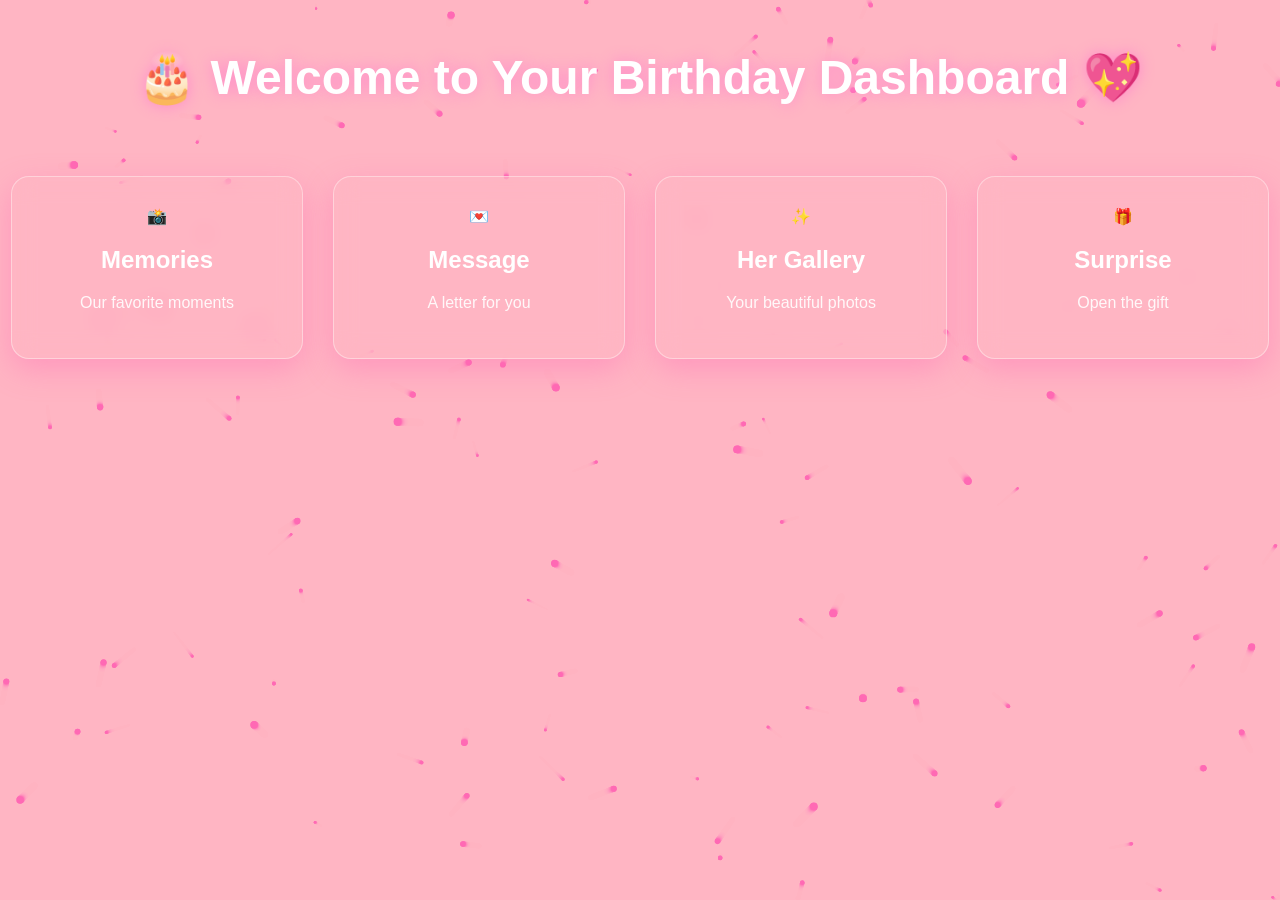
<file: index.html>
<!DOCTYPE html>
<html>
<head>
<title>Birthday Dashboard</title>

<style>

body{
    margin:0;
    font-family:"Segoe UI",sans-serif;
    text-align:center;
    overflow:hidden;
    color:white;
}

/* animated canvas background */

canvas{
    position:fixed;
    top:0;
    left:0;
    z-index:-1;
}

/* title */

h1{
    margin-top:50px;
    font-size:48px;
    color:#fff;
    text-shadow:0 0 15px #ff8acb;
}

/* dashboard layout */

.dashboard{
    display:flex;
    justify-content:center;
    flex-wrap:wrap;
    gap:30px;
    margin-top:70px;
}

/* pink glass cards */

.card{
    width:230px;
    padding:30px;
    border-radius:18px;
    text-decoration:none;
    color:white;

    background:rgba(255,182,193,0.25);
    backdrop-filter:blur(12px);

    border:1px solid rgba(255,255,255,0.4);

    box-shadow:0 10px 30px rgba(255,105,180,0.4);

    transition:0.35s;
}

.card:hover{
    transform:translateY(-10px) scale(1.05);
    box-shadow:0 20px 50px rgba(255,105,180,0.8);
}

/* subtitle */

.card p{
    opacity:0.9;
}

</style>
</head>

<body>

<canvas id="bg"></canvas>

<h1>🎂 Welcome to Your Birthday Dashboard 💖</h1>

<div class="dashboard">

<a href="memories.html" class="card">
📸 <h2>Memories</h2>
<p>Our favorite moments</p>
</a>

<a href="message.html" class="card">
💌 <h2>Message</h2>
<p>A letter for you</p>
</a>

<a href="gallery.html" class="card">
✨ <h2>Her Gallery</h2>
<p>Your beautiful photos</p>
</a>

<a href="surprise.html" class="card">
🎁 <h2>Surprise</h2>
<p>Open the gift</p>
</a>

</div>

<script>

/* pink particles background */

const canvas = document.getElementById("bg")
const ctx = canvas.getContext("2d")

canvas.width = window.innerWidth
canvas.height = window.innerHeight

let particles=[]

for(let i=0;i<120;i++){
    particles.push({
        x:Math.random()*canvas.width,
        y:Math.random()*canvas.height,
        size:Math.random()*3+1,
        speedX:(Math.random()-0.5)*0.8,
        speedY:(Math.random()-0.5)*0.8
    })
}

function animate(){

    ctx.fillStyle="rgba(255,182,193,0.15)"
    ctx.fillRect(0,0,canvas.width,canvas.height)

    particles.forEach(p=>{
        ctx.beginPath()
        ctx.arc(p.x,p.y,p.size,0,Math.PI*2)
        ctx.fillStyle="#ff69b4"
        ctx.fill()

        p.x+=p.speedX
        p.y+=p.speedY

        if(p.x<0||p.x>canvas.width) p.speedX*=-1
        if(p.y<0||p.y>canvas.height) p.speedY*=-1
    })

    requestAnimationFrame(animate)
}

animate()

</script>

</body>
</html>
</file>
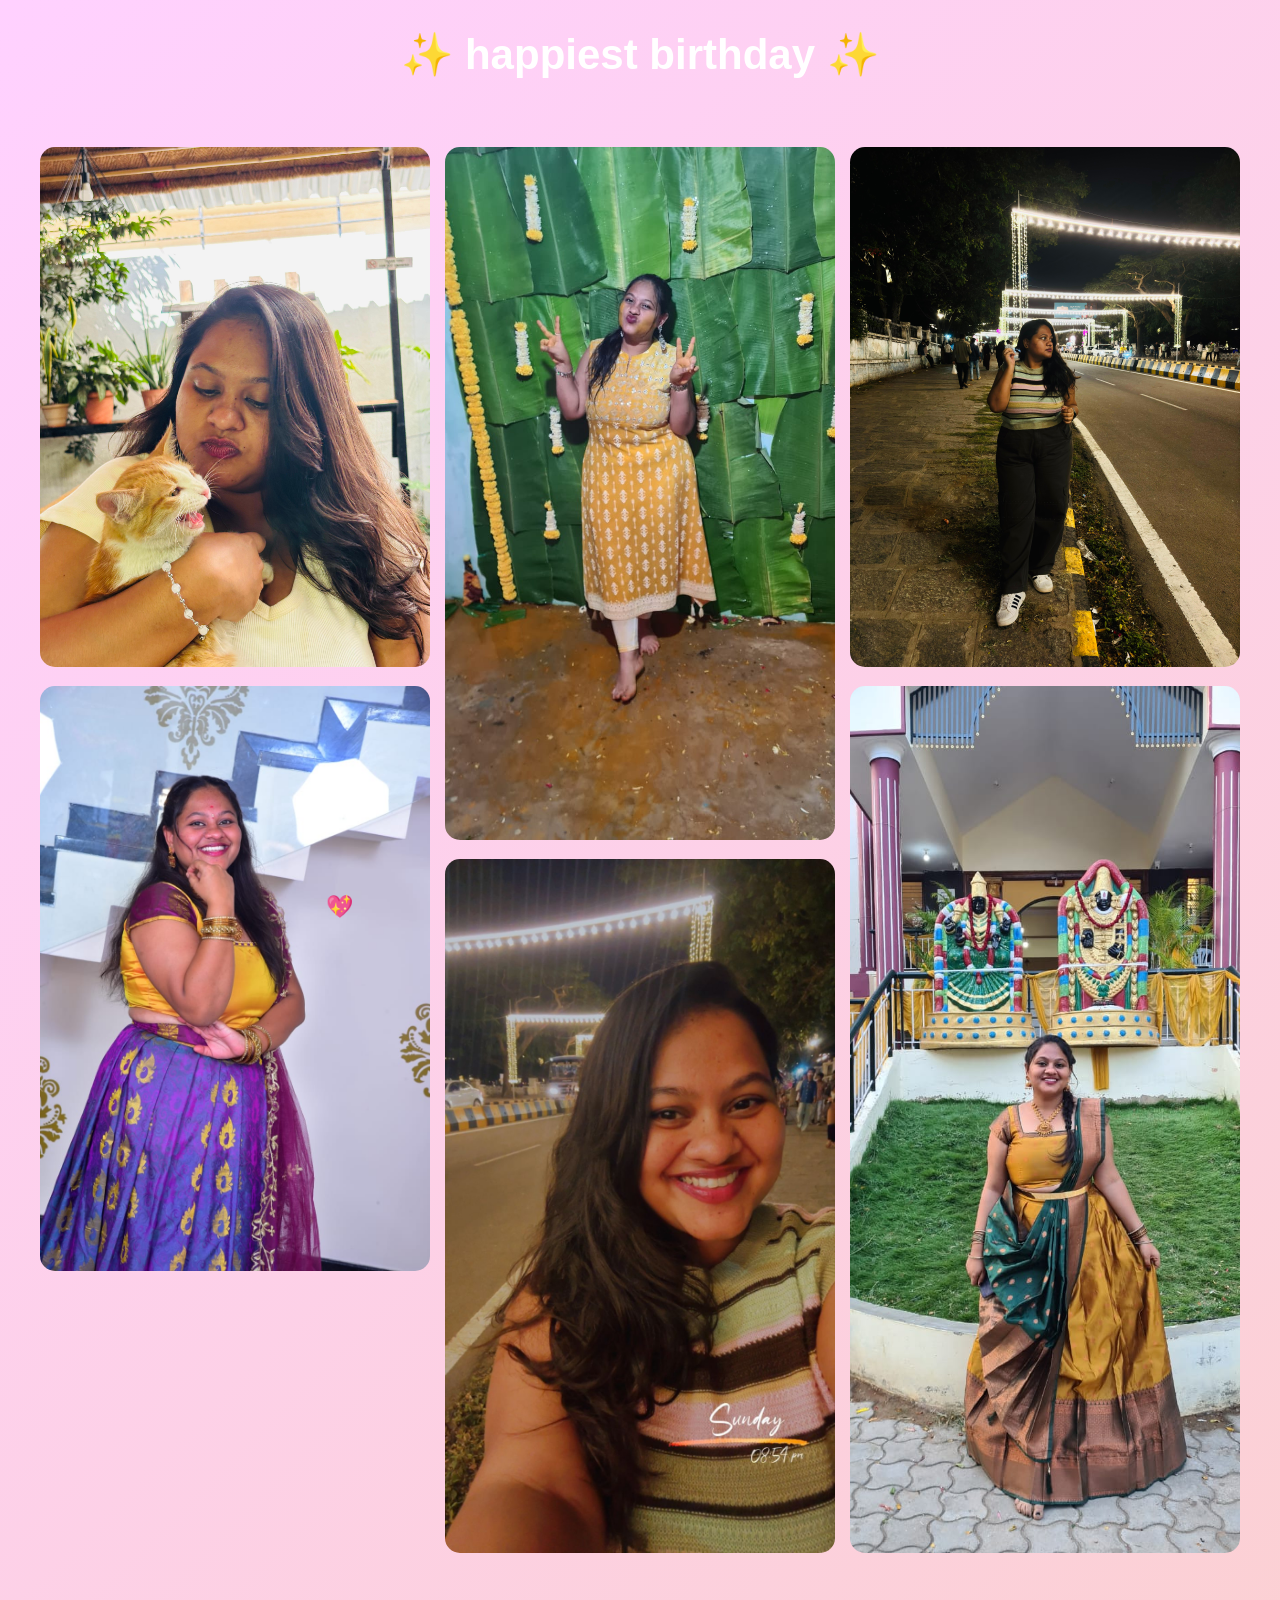
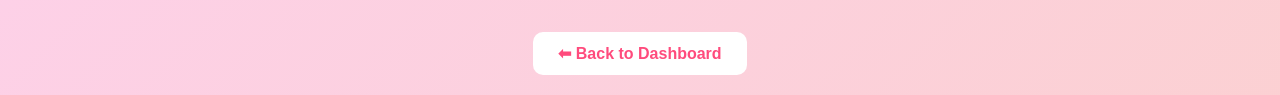
<file: gallery.html>
<!DOCTYPE html>
<html>
<head>
<title>Her Beautiful Moments</title>

<style>

body{
    margin:0;
    font-family: "Segoe UI", sans-serif;
    text-align:center;
    background: linear-gradient(-45deg,#ff9a9e,#ff7eb3,#fad0c4,#ffd1ff);
    background-size:400% 400%;
    animation: gradient 10s ease infinite;
}

@keyframes gradient{
0%{background-position:0% 50%;}
50%{background-position:100% 50%;}
100%{background-position:0% 50%;}
}

h1{
    color:white;
    margin-top:30px;
    font-size:42px;
}

/* gallery grid */

.gallery{
    column-count:3;
    column-gap:15px;
    padding:40px;
}

.gallery img{
    width:100%;
    margin-bottom:15px;
    border-radius:15px;
    cursor:pointer;
    transition:0.4s;
}

.gallery img:hover{
    transform:scale(1.05);
    box-shadow:0 10px 25px rgba(0,0,0,0.4);
}

/* fullscreen viewer */

.viewer{
    position:fixed;
    top:0;
    left:0;
    width:100%;
    height:100%;
    background:rgba(0,0,0,0.9);
    display:none;
    justify-content:center;
    align-items:center;
}

.viewer img{
    max-width:80%;
    max-height:80%;
    border-radius:15px;
}

/* back button */

.back{
    display:inline-block;
    margin:20px;
    padding:12px 25px;
    background:white;
    color:#ff4b7d;
    border-radius:10px;
    text-decoration:none;
    font-weight:bold;
}

/* floating hearts */

.heart{
    position:fixed;
    bottom:-20px;
    font-size:20px;
    animation:float 6s linear infinite;
}

@keyframes float{
0%{transform:translateY(0);opacity:1;}
100%{transform:translateY(-800px);opacity:0;}
}

</style>
</head>

<body>

<h1>✨ happiest birthday ✨</h1>

<div class="gallery">

<img src="cat.jpeg" onclick="openImage(this)">
<img src="pic1.jpg.jpeg" onclick="openImage(this)">
<img src="pic3.jpeg" onclick="openImage(this)">
<img src="pic4.jpeg" onclick="openImage(this)">
<img src="pic5.jpeg" onclick="openImage(this)">
<img src="pic2.jpeg" onclick="openImage(this)">

</div>

<div class="viewer" id="viewer" onclick="closeImage()">
<img id="fullImg">
</div>

<a class="back" href="index.html">⬅ Back to Dashboard</a>

<script>

/* open full image */

function openImage(img){
    document.getElementById("viewer").style.display="flex"
    document.getElementById("fullImg").src=img.src
}

function closeImage(){
    document.getElementById("viewer").style.display="none"
}

/* floating hearts */

function createHeart(){
    const heart=document.createElement("div")
    heart.classList.add("heart")
    heart.innerHTML="💖"
    heart.style.left=Math.random()*100+"vw"
    heart.style.fontSize=(20+Math.random()*20)+"px"

    document.body.appendChild(heart)

    setTimeout(()=>{heart.remove()},6000)
}

setInterval(createHeart,600)

</script>

</body>
</html>
</file>
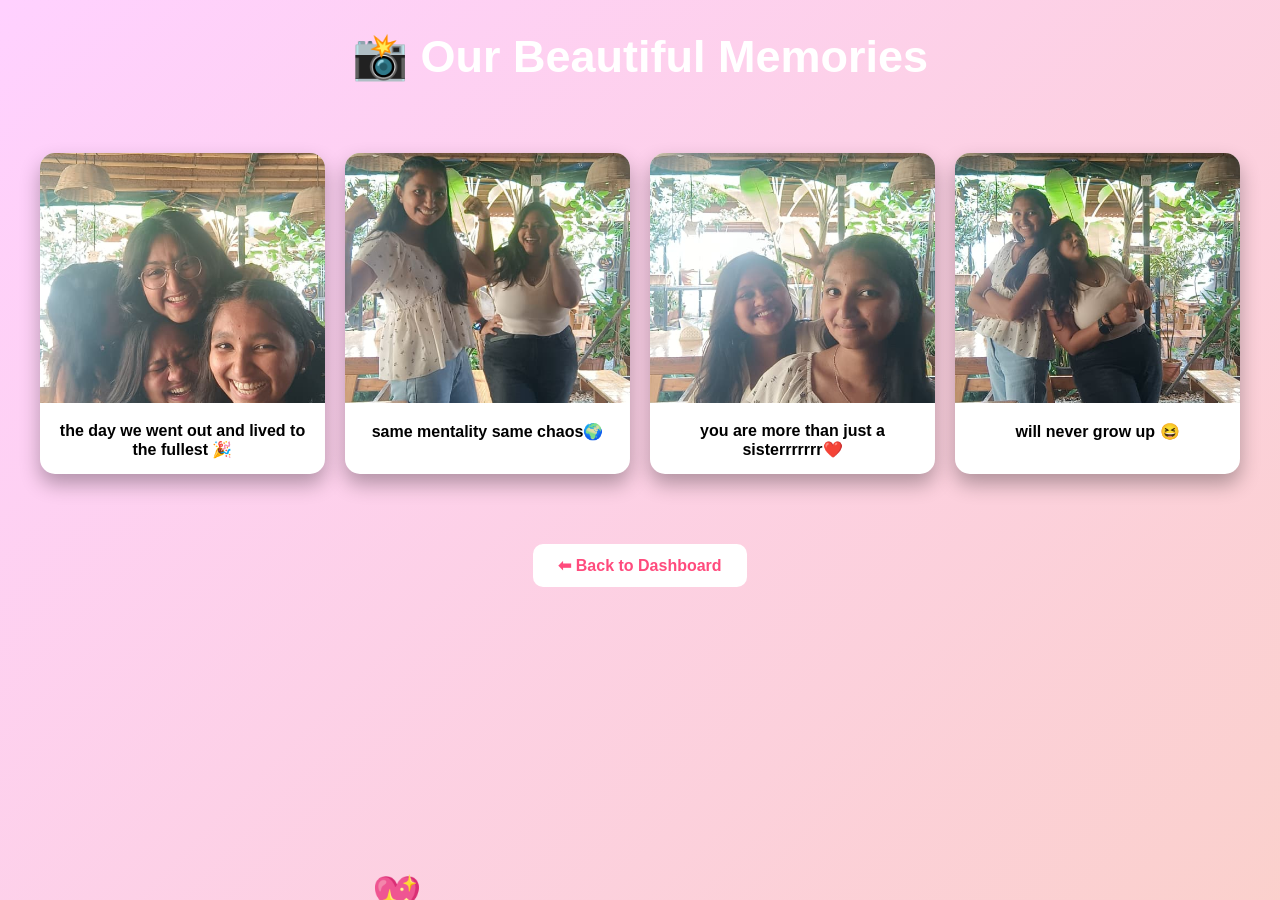
<file: memories.html>
<!DOCTYPE html>
<html>
<head>
<title>Our Memories</title>

<style>

body{
    font-family: Arial;
    text-align:center;
    margin:0;
    padding:0;
    color:white;
    background: linear-gradient(-45deg,#ff758c,#ff7eb3,#fad0c4,#ffd1ff);
    background-size:400% 400%;
    animation: gradient 10s ease infinite;
}

/* Background animation */
@keyframes gradient{
0%{background-position:0% 50%;}
50%{background-position:100% 50%;}
100%{background-position:0% 50%;}
}

h1{
    margin-top:30px;
    font-size:45px;
}

/* gallery grid */

.gallery{
    display:grid;
    grid-template-columns:repeat(auto-fit,minmax(250px,1fr));
    gap:20px;
    padding:40px;
}

.memory{
    background:white;
    border-radius:15px;
    overflow:hidden;
    color:black;
    box-shadow:0 10px 20px rgba(0,0,0,0.3);
    transition:0.4s;
}

.memory:hover{
    transform:scale(1.05);
}

.memory img{
    width:100%;
    height:250px;
    object-fit:cover;
}

.caption{
    padding:15px;
    font-weight:bold;
}

/* back button */

.back{
    display:inline-block;
    margin:30px;
    padding:12px 25px;
    background:white;
    color:#ff4b7d;
    border-radius:10px;
    text-decoration:none;
    font-weight:bold;
}

/* floating hearts */

.heart{
    position:fixed;
    bottom:-20px;
    font-size:20px;
    animation:float 6s linear infinite;
}

@keyframes float{
    0%{transform:translateY(0);opacity:1;}
    100%{transform:translateY(-800px);opacity:0;}
}

</style>
</head>

<body>

<h1>📸 Our Beautiful Memories</h1>

<div class="gallery">

<div class="memory">
<img src="best.jpeg">
<div class="caption">the day we went out and lived to the fullest 🎉</div>
</div>

<div class="memory">
<img src="biceps.jpeg">
<div class="caption">same mentality same chaos🌍</div>
</div>

<div class="memory">
<img src="selfie.jpeg">
<div class="caption">you are more than just a sisterrrrrrr❤️</div>
</div>

<div class="memory">
<img src="standing.jpeg">
<div class="caption">will never grow up 😆</div>
</div>

</div>

<a class="back" href="index.html">⬅ Back to Dashboard</a>

<script>

/* floating hearts generator */

function createHeart(){
    const heart=document.createElement("div")
    heart.classList.add("heart")
    heart.innerHTML="💖"
    heart.style.left=Math.random()*100+"vw"
    heart.style.fontSize=(20+Math.random()*20)+"px"

    document.body.appendChild(heart)

    setTimeout(()=>{heart.remove()},6000)
}

setInterval(createHeart,600)

</script>

</body>
</html>
</file>
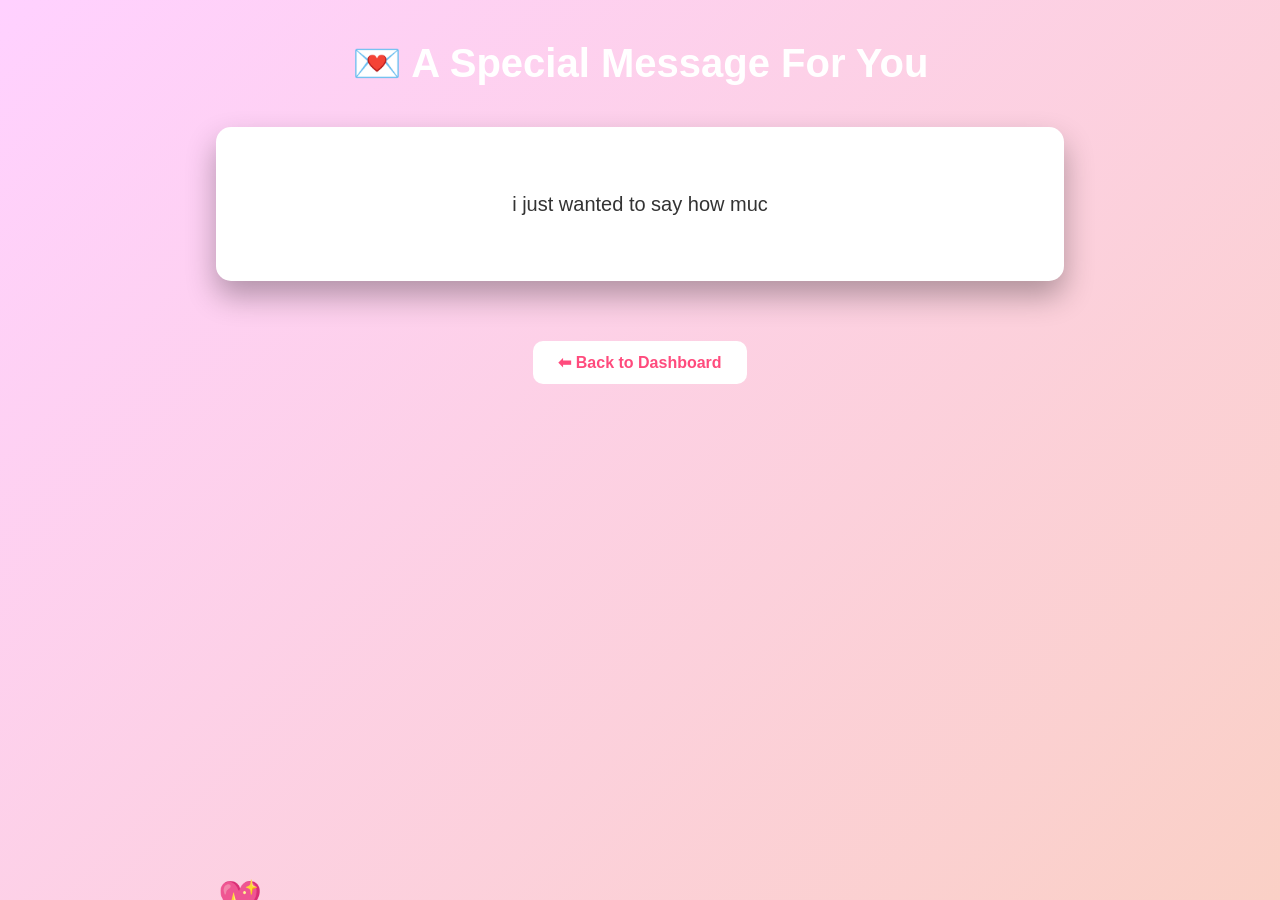
<file: message.html>
<!DOCTYPE html>
<html>
<head>
<title>Birthday Message</title>

<style>

body{
    margin:0;
    font-family: "Segoe UI", sans-serif;
    text-align:center;
    color:white;
    background: linear-gradient(-45deg,#ff758c,#ff7eb3,#fad0c4,#ffd1ff);
    background-size:400% 400%;
    animation: gradient 10s ease infinite;
}

@keyframes gradient{
0%{background-position:0% 50%;}
50%{background-position:100% 50%;}
100%{background-position:0% 50%;}
}

h1{
    margin-top:40px;
    font-size:40px;
}

/* message card */

.message-box{
    background:white;
    color:#333;
    width:60%;
    margin:40px auto;
    padding:40px;
    border-radius:15px;
    box-shadow:0 15px 30px rgba(0,0,0,0.3);
    font-size:20px;
    line-height:1.7;
}

/* back button */

.back{
    display:inline-block;
    margin:20px;
    padding:12px 25px;
    background:white;
    color:#ff4b7d;
    border-radius:10px;
    text-decoration:none;
    font-weight:bold;
}

/* floating hearts */

.heart{
    position:fixed;
    bottom:-20px;
    font-size:20px;
    animation:float 6s linear infinite;
}

@keyframes float{
    0%{transform:translateY(0);opacity:1;}
    100%{transform:translateY(-800px);opacity:0;}
}

</style>
</head>

<body>

<h1>💌 A Special Message For You</h1>

<div class="message-box">
<p id="message"></p>
</div>

<a class="back" href="index.html">⬅ Back to Dashboard</a>

<script>

/* typewriter message */

const text = `i just wanted to say how much you mean to me. you are not just my sister but also my best friend
u can never be replaced by anyone u have been for me always whenever i wanted you ,you guided me been there for me everytime  ❤️
thank you for evrything and ur such a happy soul and i am reaaly proud of whatever you have been today
you are such a inspiration and i will never forget that late night talks ,forcing you come to evry family occassion
and those hours of random talks ... i wish we could meet soo often and still make much memories and yeah definetely sharing all the drama in my life ....
i never spoke so much about anything with anyone . so happy to have a sister like youuu .. hope u get whatever u wished ...
happiest birthday to the happiest soul... happyyyy birthdayyyy akkkaaaa .... 🎂💖`;

let i = 0;

function typeWriter(){
    if(i < text.length){
        document.getElementById("message").innerHTML += text.charAt(i);
        i++;
        setTimeout(typeWriter,35);
    }
}

typeWriter();

/* floating hearts */

function createHeart(){
    const heart=document.createElement("div")
    heart.classList.add("heart")
    heart.innerHTML="💖"
    heart.style.left=Math.random()*100+"vw"
    heart.style.fontSize=(20+Math.random()*20)+"px"

    document.body.appendChild(heart)

    setTimeout(()=>{heart.remove()},6000)
}

setInterval(createHeart,600)

</script>

</body>
</html>
</file>
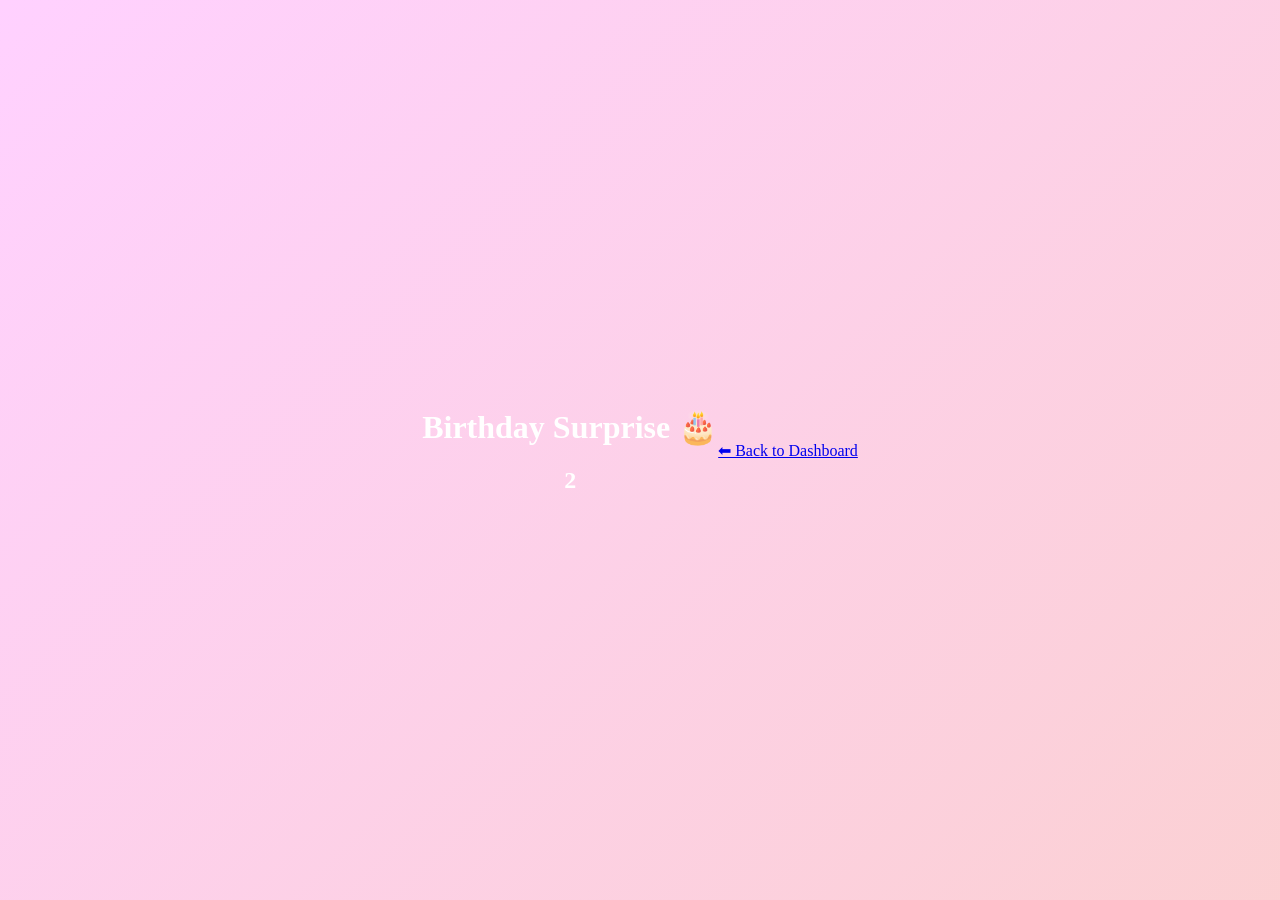
<file: surprise.html>
<!DOCTYPE html>
<html>
<head>
<title>Birthday Surprise</title>

<style>

body{
margin:0;
font-family:"Segoe UI";
text-align:center;
background:linear-gradient(-45deg,#ff758c,#ff7eb3,#fad0c4,#ffd1ff);
background-size:400% 400%;
animation:gradient 10s ease infinite;
color:white;
height:100vh;
display:flex;
justify-content:center;
align-items:center;
overflow:hidden;
}

@keyframes gradient{
0%{background-position:0% 50%;}
50%{background-position:100% 50%;}
100%{background-position:0% 50%;}
}

.screen{
display:none;
}

.active{
display:block;
}

button{
padding:15px 30px;
font-size:18px;
border:none;
border-radius:10px;
background:#ff4b7d;
color:white;
cursor:pointer;
}

.cake{
font-size:120px;
}

.flame{
font-size:40px;
margin-top:-70px;
}

/* balloons */

.balloon{
position:fixed;
bottom:-100px;
font-size:40px;
animation:rise 6s linear forwards;
}

@keyframes rise{
0%{transform:translateY(0)}
100%{transform:translateY(-1000px)}
}

/* confetti */

.confetti{
position:fixed;
width:10px;
height:10px;
top:0;
animation:fall 4s linear forwards;
}

@keyframes fall{
0%{transform:translateY(0) rotate(0deg);}
100%{transform:translateY(100vh) rotate(720deg);}
}

/* gift */

#gift{
font-size:120px;
cursor:pointer;
}

/* slideshow */

#slide{
width:350px;
border-radius:15px;
box-shadow:0 10px 30px rgba(0,0,0,0.4);
}

</style>
</head>

<body>

<!-- birthday music -->
<audio id="music" loop>
<source src="hpy.mp3" type="audio/mp3">
</audio>

<!-- SCREEN 1 -->

<div id="screen1" class="screen active">
<h1>Birthday Surprise 🎂</h1>
<h2 id="count">3</h2>
</div>

<!-- SCREEN 2 -->

<div id="screen2" class="screen">
<h1>Make a Wish</h1>
<div class="cake">🎂</div>
<div class="flame">🔥</div>
<br><br>
<button onclick="blow()">Blow Candle 💨</button>
</div>

<!-- SCREEN 3 -->

<div id="screen3" class="screen">
<h1>🎉 Happy Birthday! 🎉</h1>
<h2>Celebration Time</h2>
</div>

<!-- SCREEN 4 -->

<div id="screen4" class="screen">
<h1>Open Your Gift 🎁</h1>
<div id="gift" onclick="openGift()">🎁</div>
</div>

<!-- SCREEN 5 -->

<div id="screen5" class="screen">
<h1>💖 Our Memories 💖</h1>
<img id="slide">
<p>You are the best sister ever ❤️</p>
</div>
<a class="back" href="index.html">⬅ Back to Dashboard</a>
<script>

/* change screen */

function show(id){
document.querySelectorAll(".screen").forEach(s=>s.classList.remove("active"))
document.getElementById(id).classList.add("active")
}

/* countdown */

let c=3

let timer=setInterval(function(){

c--

document.getElementById("count").innerHTML=c

if(c==0){

clearInterval(timer)

show("screen2")

}

},1000)

/* blow candle */

function blow(){

show("screen3")

document.getElementById("music").play()

confettiExplosion()

startBalloons()

setTimeout(function(){

show("screen4")

},4000)

}

/* balloons */

function startBalloons(){

setInterval(function(){

let b=document.createElement("div")

b.className="balloon"

b.innerHTML="🎈"

b.style.left=Math.random()*100+"vw"

document.body.appendChild(b)

setTimeout(()=>b.remove(),6000)

},300)

}

/* confetti */

function confettiExplosion(){

for(let i=0;i<120;i++){

let conf=document.createElement("div")

conf.className="confetti"

conf.style.left=Math.random()*100+"vw"

conf.style.background=
["#ff4b7d","#ffd93d","#6bcBef","#9d4edd","#ff8fab"]
[Math.floor(Math.random()*5)]

document.body.appendChild(conf)

setTimeout(()=>conf.remove(),4000)

}

}

/* slideshow photos */

let photos=[
"bell.jpeg",
"kolar.jpg",
"mee-WA0023.jpg",
"tr.jpeg",
"my.jpeg"
]

let index=0

function startSlideshow(){

document.getElementById("slide").src=photos[0]

setInterval(function(){

index=(index+1)%photos.length

document.getElementById("slide").src=photos[index]

},2000)

}

/* gift open */

function openGift(){

show("screen5")

startSlideshow()

}

</script>

</body>
</html>
</file>
